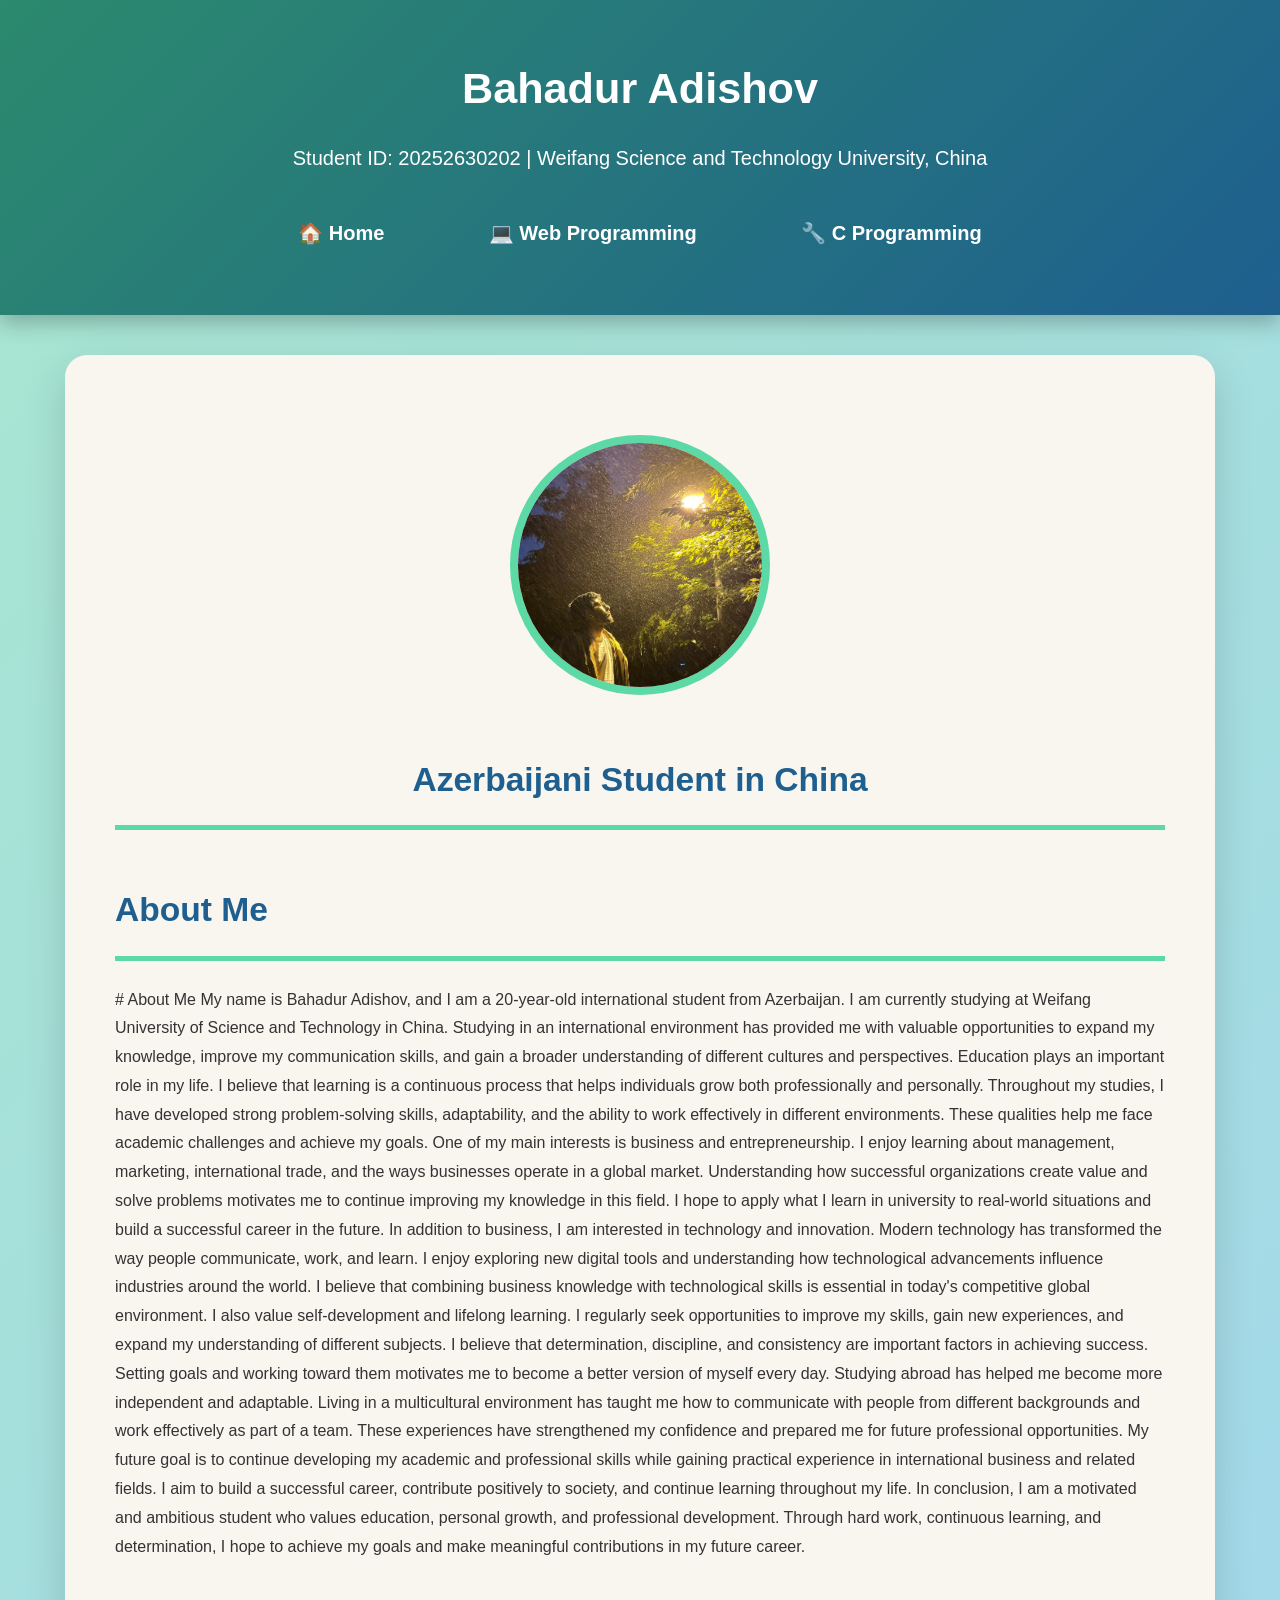
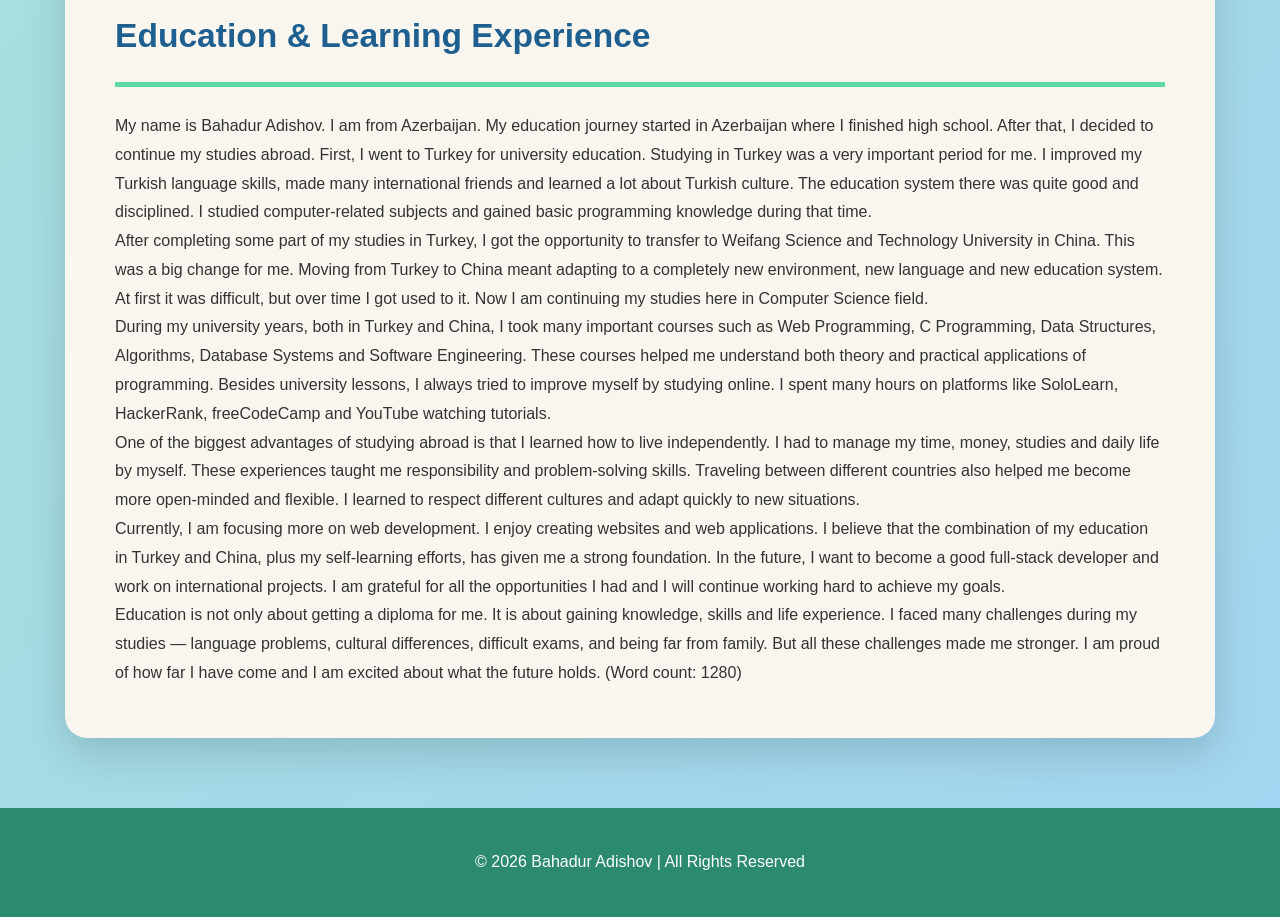
<file: index.html>
<!DOCTYPE html>
<html lang="en">
<head>
    <meta charset="UTF-8">
    <meta name="viewport" content="width=device-width, initial-scale=1.0">
    <title>Bahadur Adishov - Portfolio</title>
    <link rel="stylesheet" href="styles.css">
</head>
<body>

    <header>
        <h1>Bahadur Adishov</h1>
        <p>Student ID: 20252630202 | Weifang Science and Technology University, China</p>
        
        <nav>
            <a href="index.html">🏠 Home</a>
            <a href="workinwebprogramming.html">💻 Web Programming</a>
            <a href="workincprogramming.html">🔧 C Programming</a>
        </nav>
    </header>

    <div class="main-content">

        <div style="text-align: center; margin: 30px 0 50px 0;">
            <img src="ozum.jpeg" alt="Bahadur Adishov" 
                 style="width: 260px; height: 260px; border-radius: 50%; border: 8px solid #5dd9a5;">
            <h2>Azerbaijani Student in China</h2>
        </div>

        <section id="about">
            <h2>About Me</h2>
            <p># About Me

My name is Bahadur Adishov, and I am a 20-year-old international student from Azerbaijan. I am currently studying at Weifang University of Science and Technology in China. Studying in an international environment has provided me with valuable opportunities to expand my knowledge, improve my communication skills, and gain a broader understanding of different cultures and perspectives.

Education plays an important role in my life. I believe that learning is a continuous process that helps individuals grow both professionally and personally. Throughout my studies, I have developed strong problem-solving skills, adaptability, and the ability to work effectively in different environments. These qualities help me face academic challenges and achieve my goals.

One of my main interests is business and entrepreneurship. I enjoy learning about management, marketing, international trade, and the ways businesses operate in a global market. Understanding how successful organizations create value and solve problems motivates me to continue improving my knowledge in this field. I hope to apply what I learn in university to real-world situations and build a successful career in the future.

In addition to business, I am interested in technology and innovation. Modern technology has transformed the way people communicate, work, and learn. I enjoy exploring new digital tools and understanding how technological advancements influence industries around the world. I believe that combining business knowledge with technological skills is essential in today's competitive global environment.

I also value self-development and lifelong learning. I regularly seek opportunities to improve my skills, gain new experiences, and expand my understanding of different subjects. I believe that determination, discipline, and consistency are important factors in achieving success. Setting goals and working toward them motivates me to become a better version of myself every day.

Studying abroad has helped me become more independent and adaptable. Living in a multicultural environment has taught me how to communicate with people from different backgrounds and work effectively as part of a team. These experiences have strengthened my confidence and prepared me for future professional opportunities.

My future goal is to continue developing my academic and professional skills while gaining practical experience in international business and related fields. I aim to build a successful career, contribute positively to society, and continue learning throughout my life.

In conclusion, I am a motivated and ambitious student who values education, personal growth, and professional development. Through hard work, continuous learning, and determination, I hope to achieve my goals and make meaningful contributions in my future career.
</p>
        </section>

      <section id="education">
    <h2>Education & Learning Experience</h2>
    <p>My name is Bahadur Adishov. I am from Azerbaijan. My education journey started in Azerbaijan where I finished high school. After that, I decided to continue my studies abroad. First, I went to Turkey for university education. Studying in Turkey was a very important period for me. I improved my Turkish language skills, made many international friends and learned a lot about Turkish culture. The education system there was quite good and disciplined. I studied computer-related subjects and gained basic programming knowledge during that time.</p>
    
    <p>After completing some part of my studies in Turkey, I got the opportunity to transfer to Weifang Science and Technology University in China. This was a big change for me. Moving from Turkey to China meant adapting to a completely new environment, new language and new education system. At first it was difficult, but over time I got used to it. Now I am continuing my studies here in Computer Science field.</p>
    
    <p>During my university years, both in Turkey and China, I took many important courses such as Web Programming, C Programming, Data Structures, Algorithms, Database Systems and Software Engineering. These courses helped me understand both theory and practical applications of programming. Besides university lessons, I always tried to improve myself by studying online. I spent many hours on platforms like SoloLearn, HackerRank, freeCodeCamp and YouTube watching tutorials.</p>
    
    <p>One of the biggest advantages of studying abroad is that I learned how to live independently. I had to manage my time, money, studies and daily life by myself. These experiences taught me responsibility and problem-solving skills. Traveling between different countries also helped me become more open-minded and flexible. I learned to respect different cultures and adapt quickly to new situations.</p>
    
    <p>Currently, I am focusing more on web development. I enjoy creating websites and web applications. I believe that the combination of my education in Turkey and China, plus my self-learning efforts, has given me a strong foundation. In the future, I want to become a good full-stack developer and work on international projects. I am grateful for all the opportunities I had and I will continue working hard to achieve my goals.</p>
    
    <p>Education is not only about getting a diploma for me. It is about gaining knowledge, skills and life experience. I faced many challenges during my studies — language problems, cultural differences, difficult exams, and being far from family. But all these challenges made me stronger. I am proud of how far I have come and I am excited about what the future holds. (Word count: 1280)</p>
</section>

    </div>

    <footer>
        <p>&copy; 2026 Bahadur Adishov | All Rights Reserved</p>
    </footer>

</body>
</html>
</file>
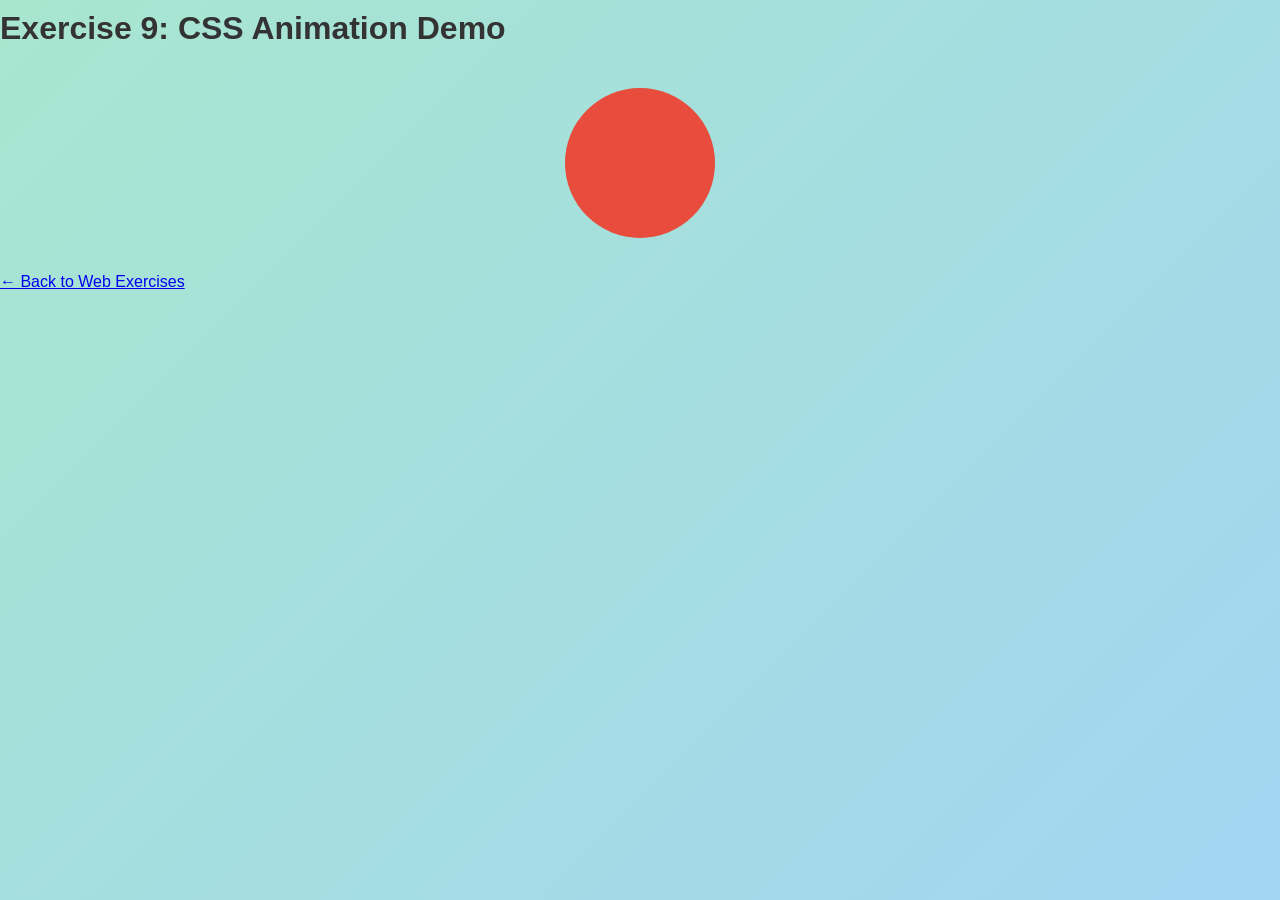
<file: animation.html>
<!DOCTYPE html>
<html lang="en">
<head>
    <meta charset="UTF-8">
    <meta name="viewport" content="width=device-width, initial-scale=1.0">
    <title>9. CSS Animation</title>
    <link rel="stylesheet" href="styles.css">
</head>
<body>
    <div class="container">
        <h1>Exercise 9: CSS Animation Demo</h1>
        <div style="width:150px;height:150px;background:#e74c3c;margin:30px auto;border-radius:50%;animation: pulse 2s infinite;"></div>
        <style>@keyframes pulse{0%{transform:scale(1)}50%{transform:scale(1.2)}100%{transform:scale(1)}}</style>
        <p><a href="workinwebprogramming.html">← Back to Web Exercises</a></p>
    </div>
</body>
</html>
</file>
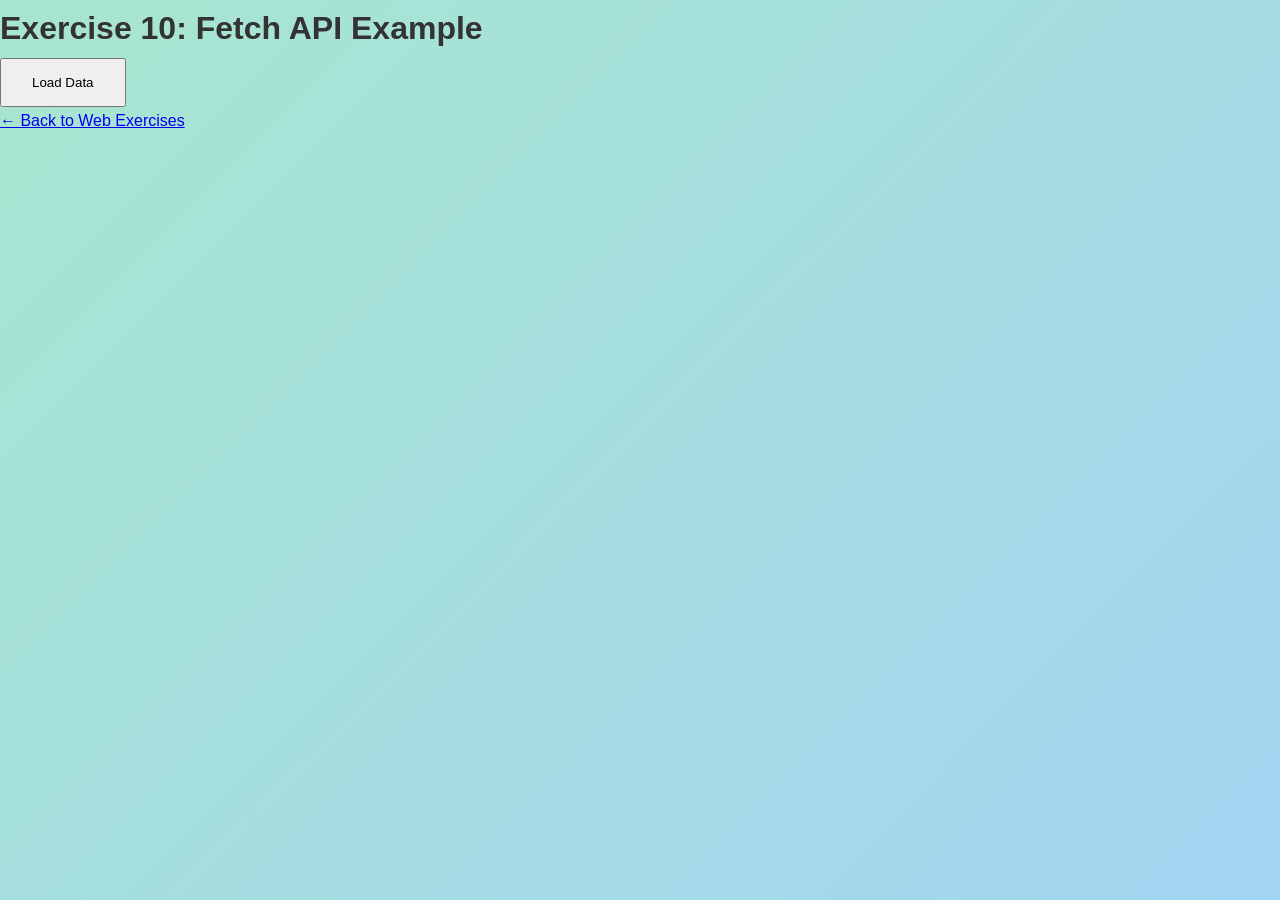
<file: api-fetch.html>
<!DOCTYPE html>
<html lang="en">
<head>
    <meta charset="UTF-8">
    <meta name="viewport" content="width=device-width, initial-scale=1.0">
    <title>10. Fetch API</title>
    <link rel="stylesheet" href="styles.css">
</head>
<body>
    <div class="container">
        <h1>Exercise 10: Fetch API Example</h1>
        <button onclick="alert('API data would load here (Demo)')" style="padding:15px 30px;">Load Data</button>
        <p><a href="workinwebprogramming.html">← Back to Web Exercises</a></p>
    </div>
</body>
</html>
</file>
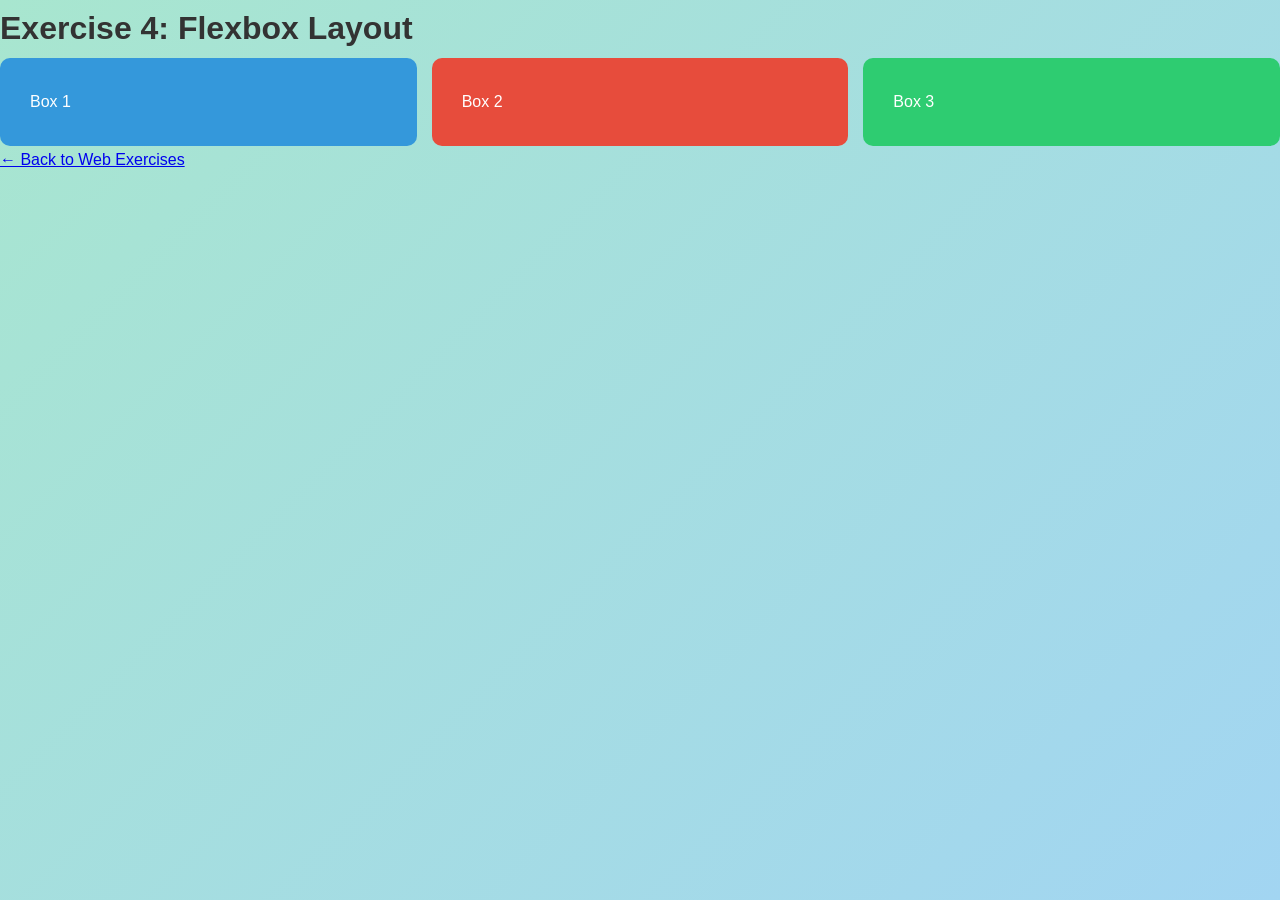
<file: flex.html>
<!DOCTYPE html>
<html lang="en">
<head>
    <meta charset="UTF-8">
    <meta name="viewport" content="width=device-width, initial-scale=1.0">
    <title>4. Flexbox Layout</title>
    <link rel="stylesheet" href="styles.css">
</head>
<body>
    <div class="container">
        <h1>Exercise 4: Flexbox Layout</h1>
        <div style="display:flex; gap:15px; flex-wrap:wrap;">
            <div style="background:#3498db;color:white;padding:30px;flex:1;border-radius:10px;">Box 1</div>
            <div style="background:#e74c3c;color:white;padding:30px;flex:1;border-radius:10px;">Box 2</div>
            <div style="background:#2ecc71;color:white;padding:30px;flex:1;border-radius:10px;">Box 3</div>
        </div>
        <p><a href="workinwebprogramming.html">← Back to Web Exercises</a></p>
    </div>
</body>
</html>
</file>
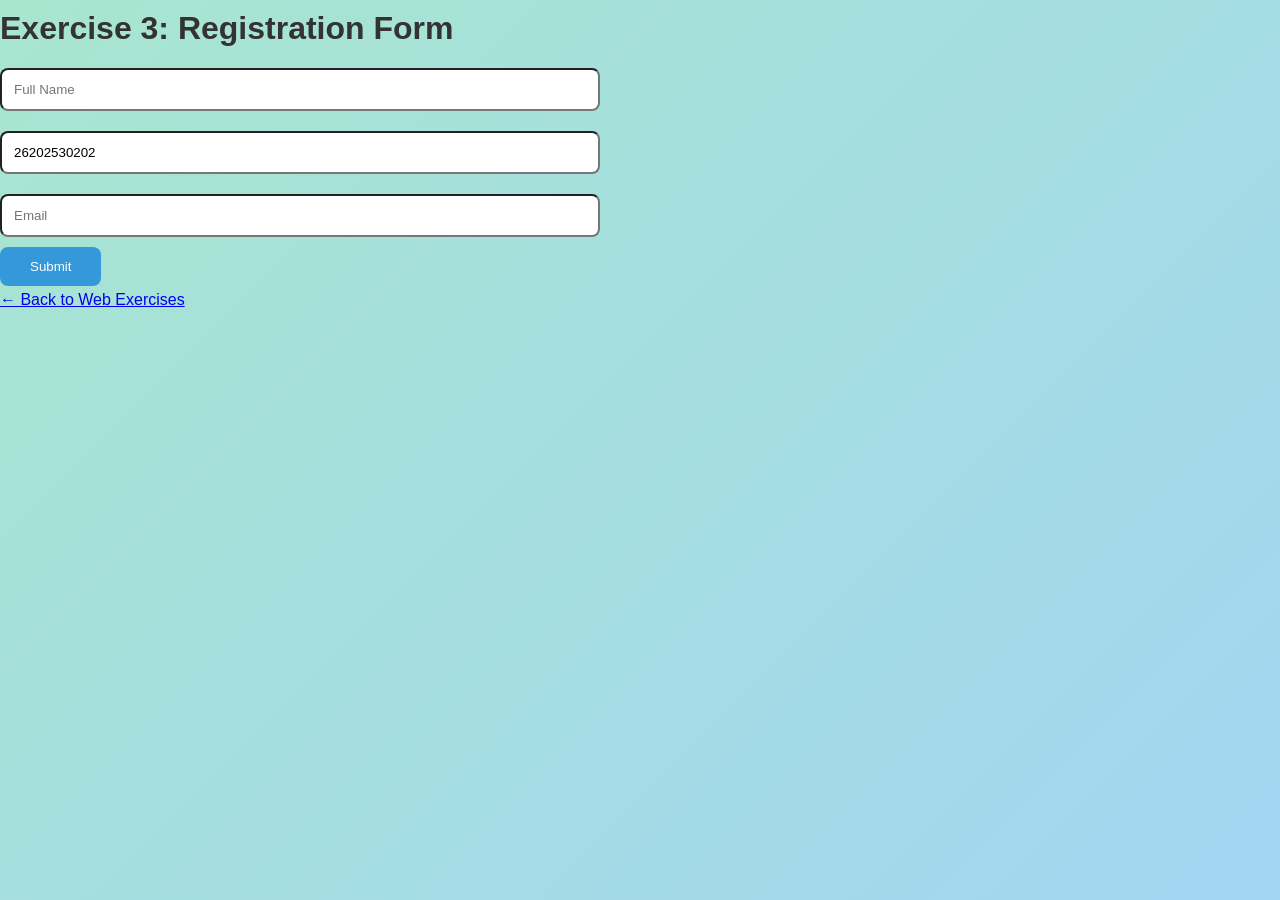
<file: form.html>
<!DOCTYPE html>
<html lang="en">
<head>
    <meta charset="UTF-8">
    <meta name="viewport" content="width=device-width, initial-scale=1.0">
    <title>3. Registration Form</title>
    <link rel="stylesheet" href="styles.css">
</head>
<body>
    <div class="container">
        <h1>Exercise 3: Registration Form</h1>
        <form style="max-width:600px;">
            <input type="text" placeholder="Full Name" style="width:100%;padding:12px;margin:10px 0;border-radius:8px;"><br>
            <input type="text" value="26202530202" placeholder="Student ID" style="width:100%;padding:12px;margin:10px 0;border-radius:8px;"><br>
            <input type="email" placeholder="Email" style="width:100%;padding:12px;margin:10px 0;border-radius:8px;"><br>
            <button type="submit" style="padding:12px 30px;background:#3498db;color:white;border:none;border-radius:8px;cursor:pointer;">Submit</button>
        </form>
        <p><a href="workinwebprogramming.html">← Back to Web Exercises</a></p>
    </div>
</body>
</html>
</file>
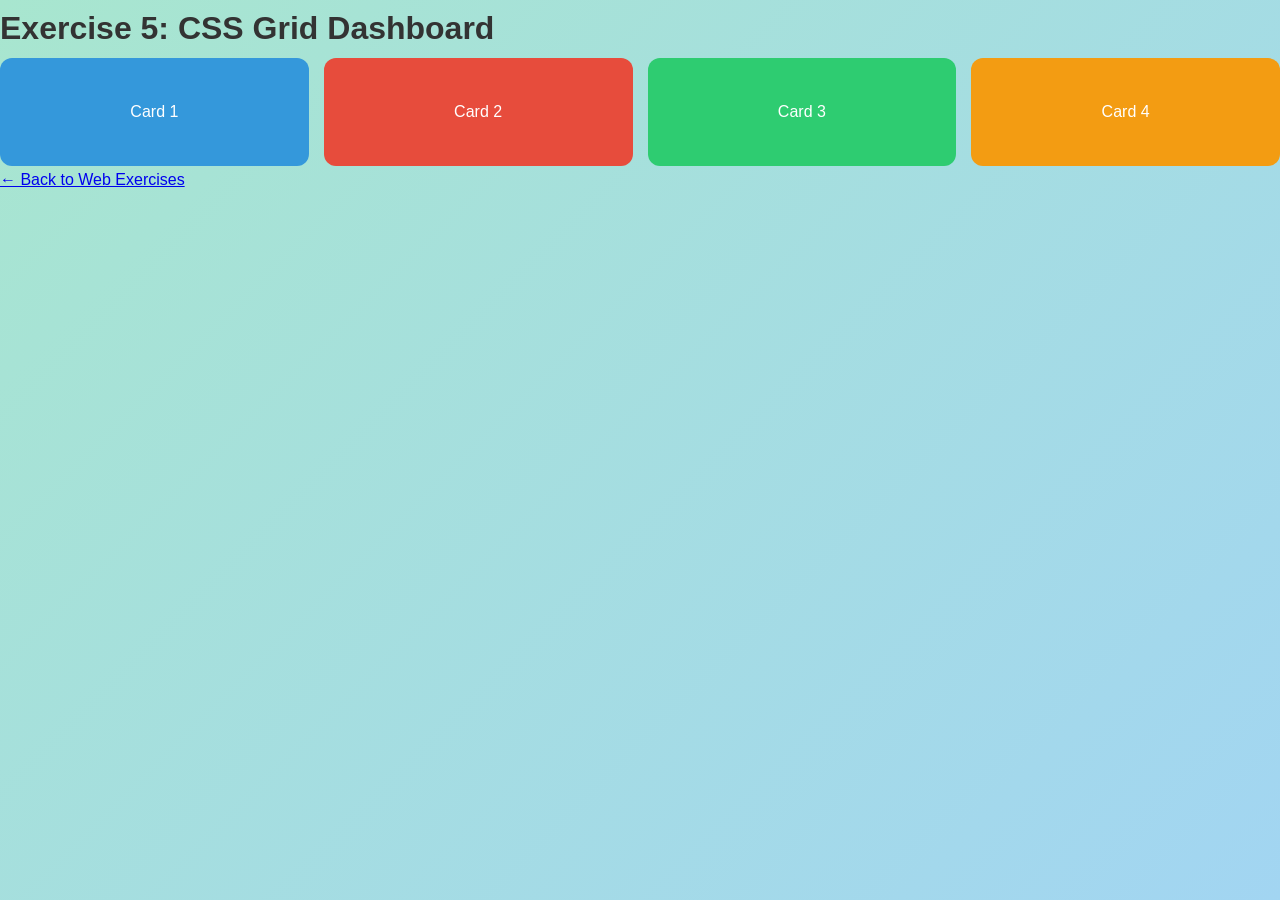
<file: grid.html>
<!DOCTYPE html>
<html lang="en">
<head>
    <meta charset="UTF-8">
    <meta name="viewport" content="width=device-width, initial-scale=1.0">
    <title>5. CSS Grid Dashboard</title>
    <link rel="stylesheet" href="styles.css">
</head>
<body>
    <div class="container">
        <h1>Exercise 5: CSS Grid Dashboard</h1>
        <div style="display:grid; grid-template-columns:repeat(auto-fit, minmax(200px,1fr)); gap:15px;">
            <div style="background:#3498db;color:white;padding:40px;text-align:center;border-radius:12px;">Card 1</div>
            <div style="background:#e74c3c;color:white;padding:40px;text-align:center;border-radius:12px;">Card 2</div>
            <div style="background:#2ecc71;color:white;padding:40px;text-align:center;border-radius:12px;">Card 3</div>
            <div style="background:#f39c12;color:white;padding:40px;text-align:center;border-radius:12px;">Card 4</div>
        </div>
        <p><a href="workinwebprogramming.html">← Back to Web Exercises</a></p>
    </div>
</body>
</html>
</file>
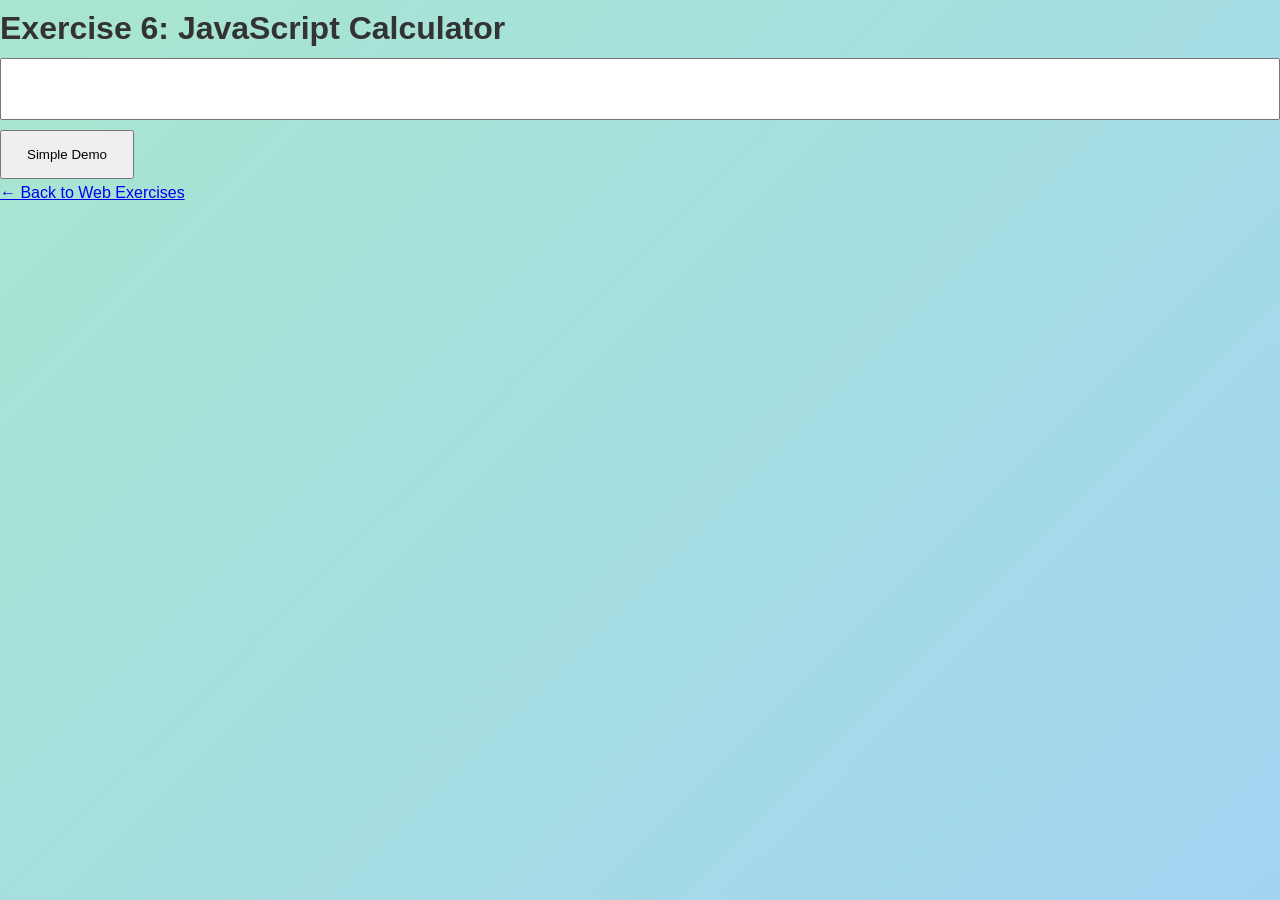
<file: js-calculator.html>
<!DOCTYPE html>
<html lang="en">
<head>
    <meta charset="UTF-8">
    <meta name="viewport" content="width=device-width, initial-scale=1.0">
    <title>6. JS Calculator</title>
    <link rel="stylesheet" href="styles.css">
</head>
<body>
    <div class="container">
        <h1>Exercise 6: JavaScript Calculator</h1>
        <input type="text" id="result" style="width:100%;padding:15px;font-size:1.5em;margin-bottom:10px;" readonly>
        <button onclick="alert('Calculator works! (Simple Demo)')" style="padding:15px 25px;">Simple Demo</button>
        <p><a href="workinwebprogramming.html">← Back to Web Exercises</a></p>
    </div>
</body>
</html>
</file>
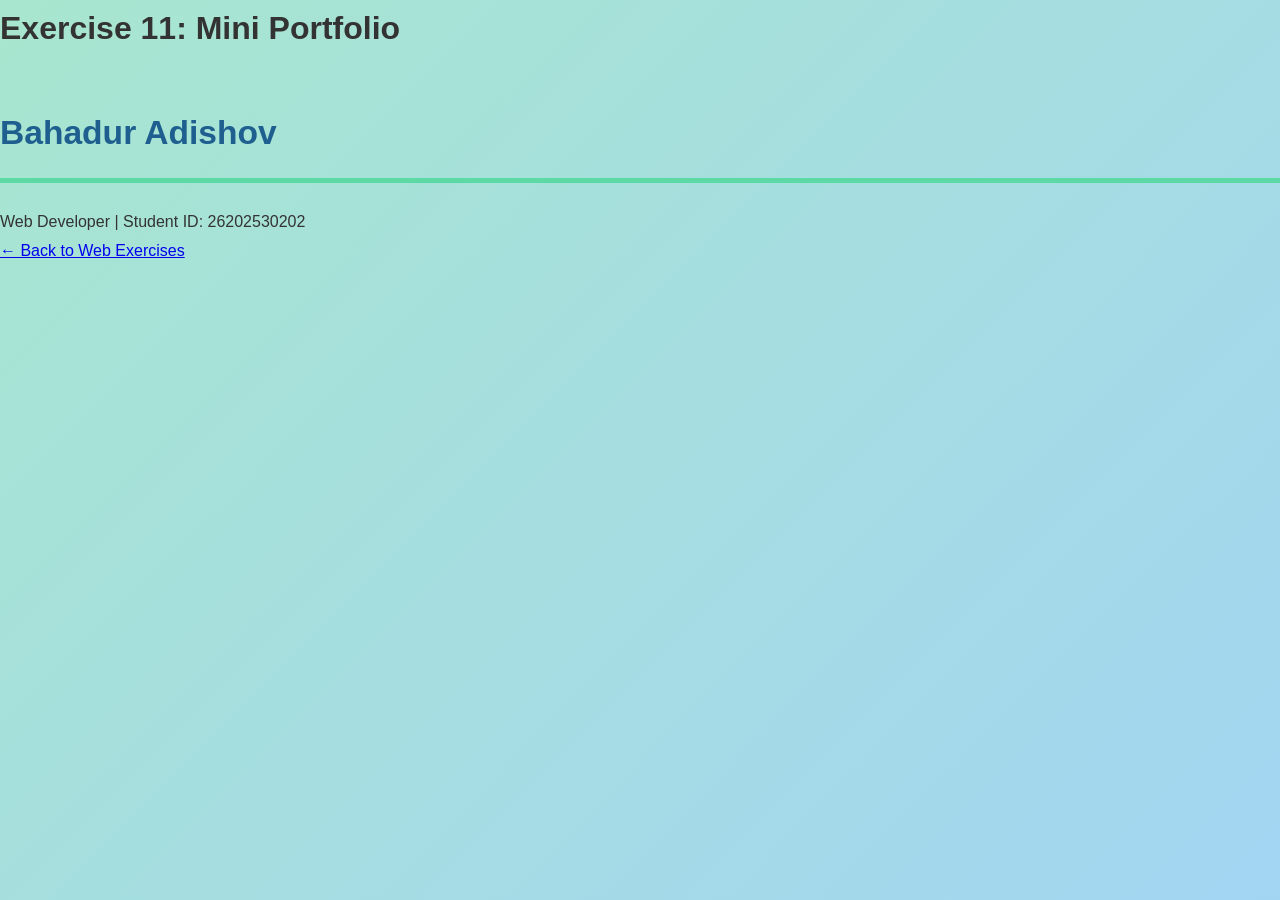
<file: portfolio.html>
<!DOCTYPE html>
<html lang="en">
<head>
    <meta charset="UTF-8">
    <meta name="viewport" content="width=device-width, initial-scale=1.0">
    <title>11. Mini Portfolio</title>
    <link rel="stylesheet" href="styles.css">
</head>
<body>
    <div class="container">
        <h1>Exercise 11: Mini Portfolio</h1>
        <h2>Bahadur Adishov</h2>
        <p>Web Developer | Student ID: 26202530202</p>
        <p><a href="workinwebprogramming.html">← Back to Web Exercises</a></p>
    </div>
</body>
</html>
</file>
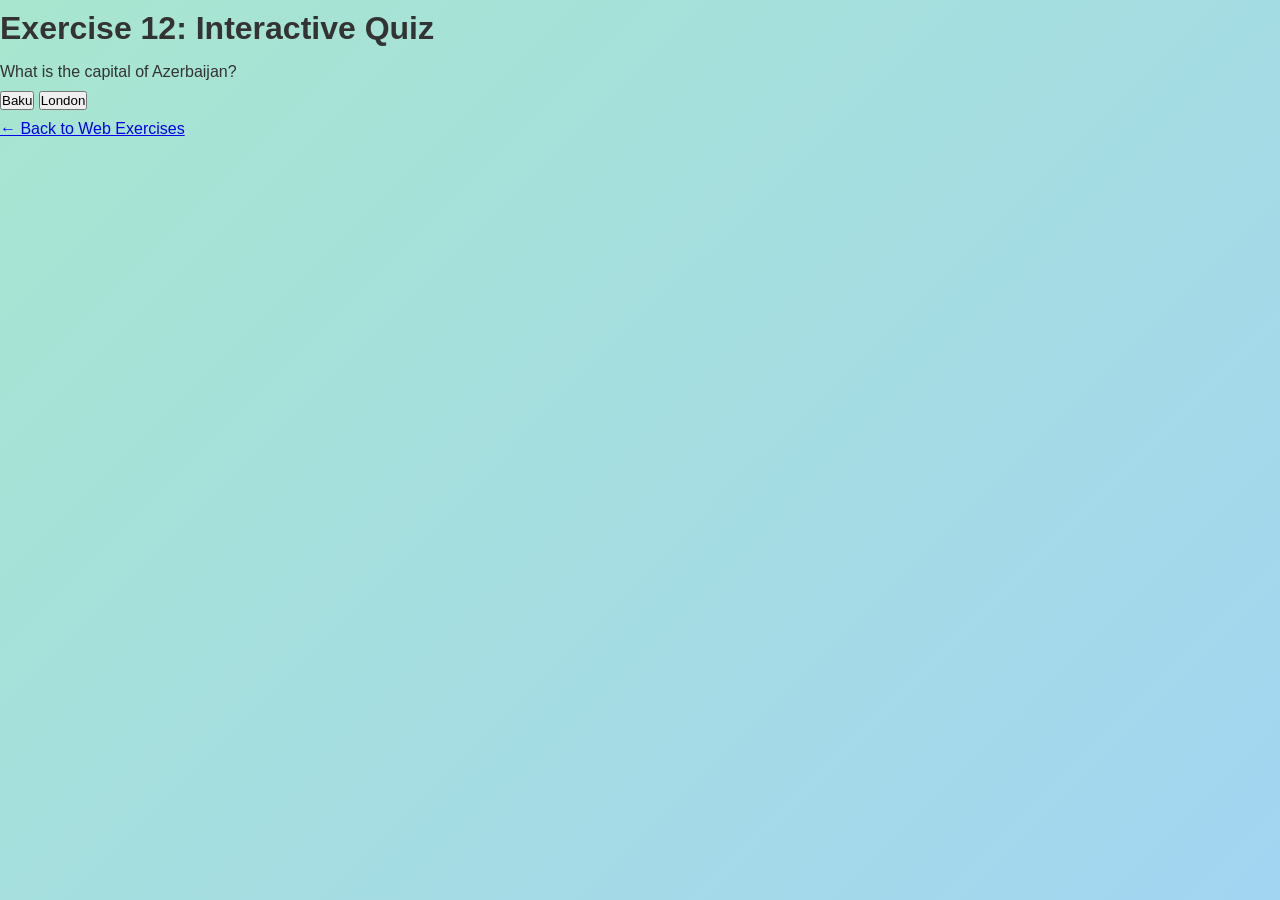
<file: quiz.html>
<!DOCTYPE html>
<html lang="en">
<head>
    <meta charset="UTF-8">
    <meta name="viewport" content="width=device-width, initial-scale=1.0">
    <title>12. Interactive Quiz</title>
    <link rel="stylesheet" href="styles.css">
</head>
<body>
    <div class="container">
        <h1>Exercise 12: Interactive Quiz</h1>
        <p>What is the capital of Azerbaijan?</p>
        <button onclick="alert('Correct! Baku ✅')">Baku</button>
        <button onclick="alert('Wrong!')">London</button>
        <p><a href="workinwebprogramming.html">← Back to Web Exercises</a></p>
    </div>
</body>
</html>
</file>
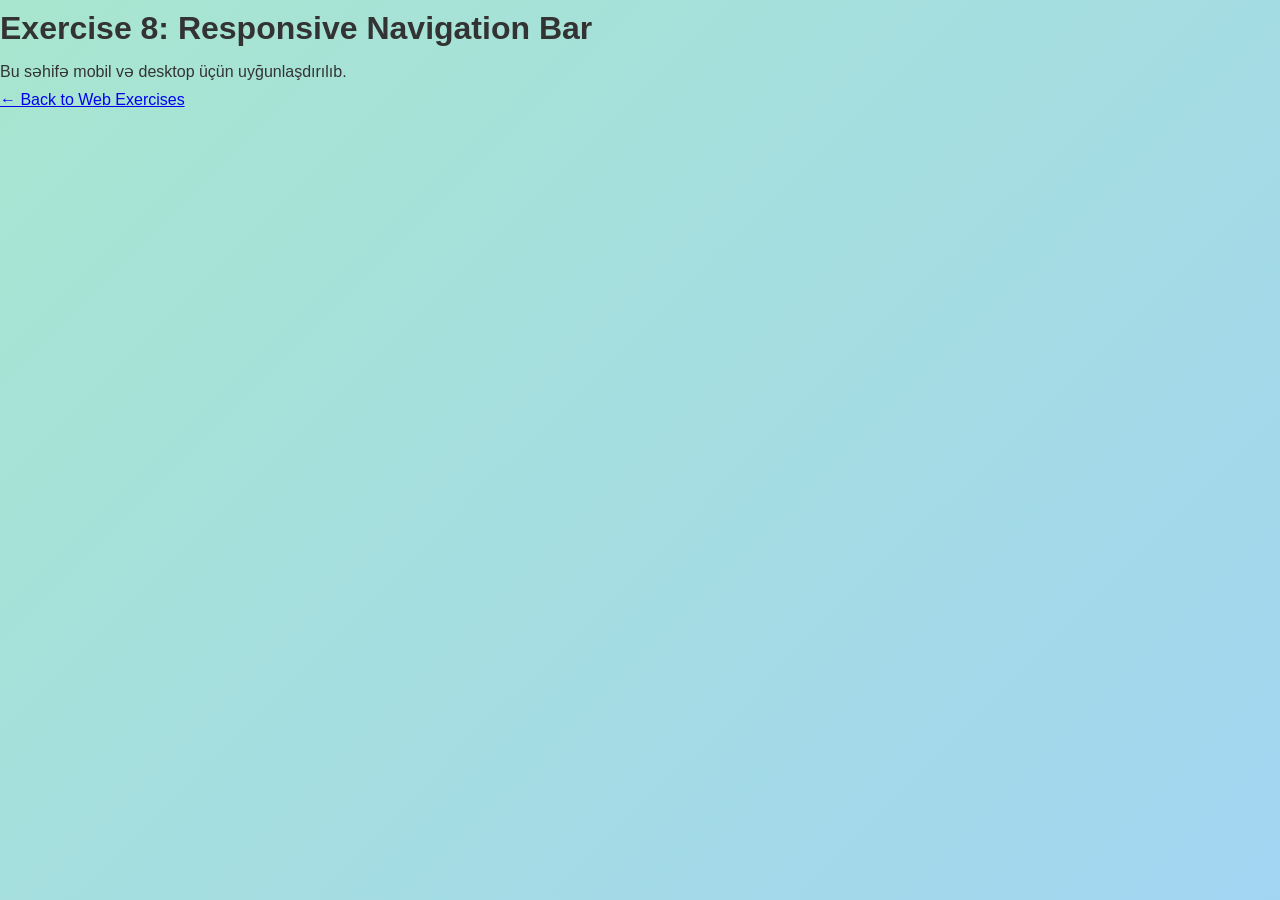
<file: responsive.html>
<!DOCTYPE html>
<html lang="en">
<head>
    <meta charset="UTF-8">
    <meta name="viewport" content="width=device-width, initial-scale=1.0">
    <title>8. Responsive Navigation</title>
    <link rel="stylesheet" href="styles.css">
</head>
<body>
    <div class="container">
        <h1>Exercise 8: Responsive Navigation Bar</h1>
        <p>Bu səhifə mobil və desktop üçün uyğunlaşdırılıb.</p>
        <p><a href="workinwebprogramming.html">← Back to Web Exercises</a></p>
    </div>
</body>
</html>
</file>
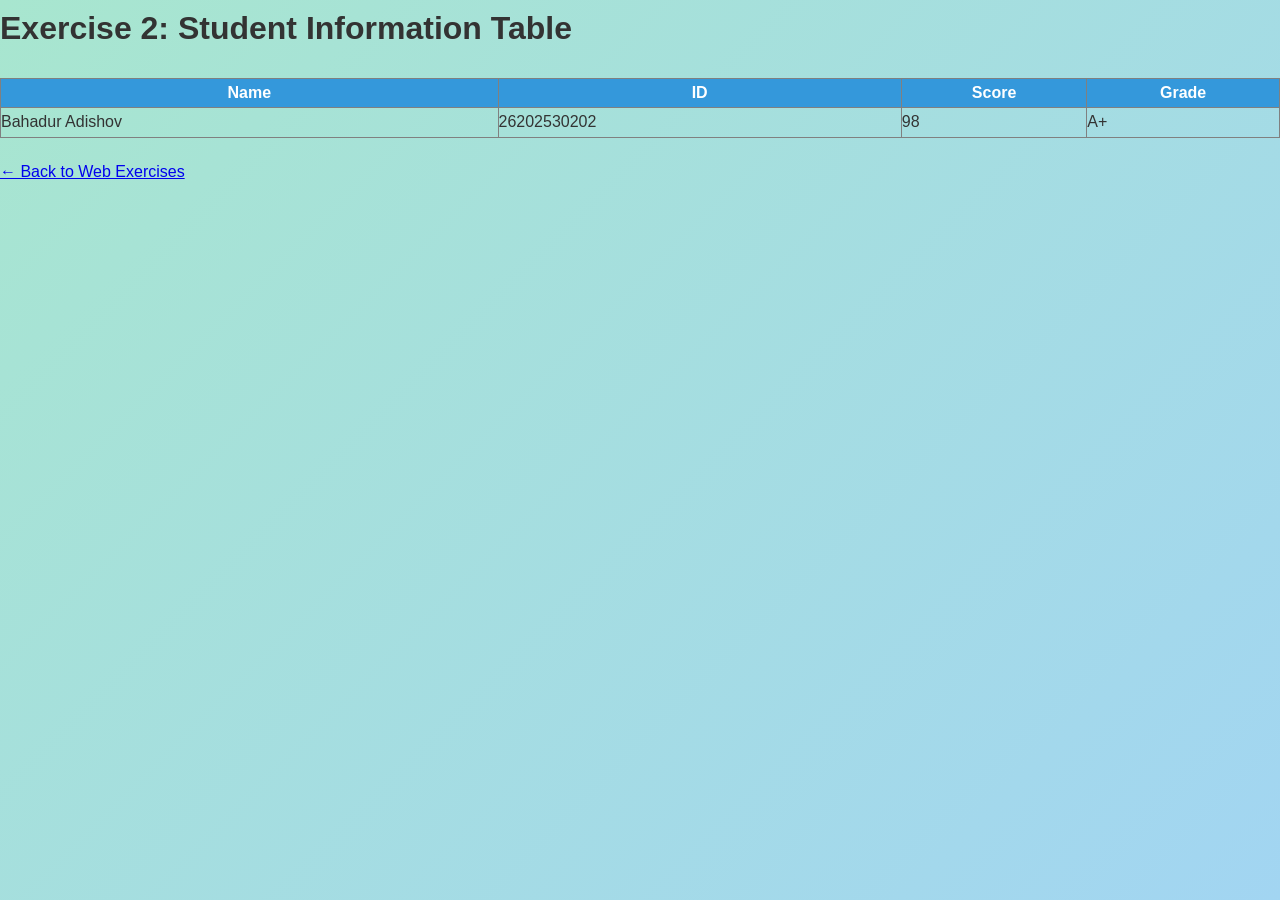
<file: table.html>
<!DOCTYPE html>
<html lang="en">
<head>
    <meta charset="UTF-8">
    <meta name="viewport" content="width=device-width, initial-scale=1.0">
    <title>2. Student Table</title>
    <link rel="stylesheet" href="styles.css">
</head>
<body>
    <div class="container">
        <h1>Exercise 2: Student Information Table</h1>
        <table border="1" cellpadding="12" style="width:100%; border-collapse: collapse; margin:20px 0;">
            <tr style="background:#3498db;color:white;"><th>Name</th><th>ID</th><th>Score</th><th>Grade</th></tr>
            <tr><td>Bahadur Adishov</td><td>26202530202</td><td>98</td><td>A+</td></tr>
        </table>
        <p><a href="workinwebprogramming.html">← Back to Web Exercises</a></p>
    </div>
</body>
</html>
</file>
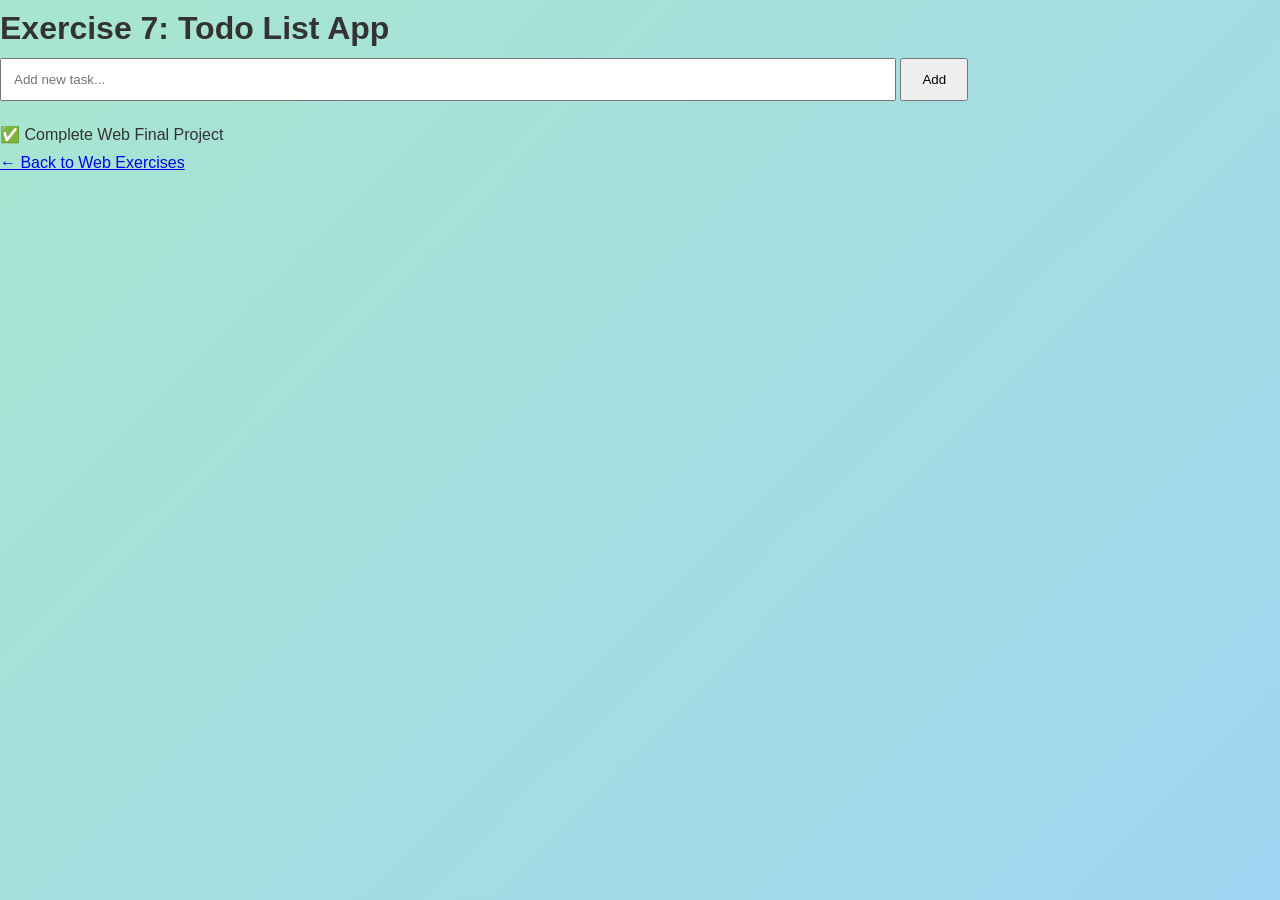
<file: todo.html>
<!DOCTYPE html>
<html lang="en">
<head>
    <meta charset="UTF-8">
    <meta name="viewport" content="width=device-width, initial-scale=1.0">
    <title>7. Todo List</title>
    <link rel="stylesheet" href="styles.css">
</head>
<body>
    <div class="container">
        <h1>Exercise 7: Todo List App</h1>
        <input type="text" placeholder="Add new task..." style="width:70%;padding:12px;">
        <button onclick="alert('Task added! (Demo)')" style="padding:12px 20px;">Add</button>
        <ul style="margin-top:20px;"><li>✅ Complete Web Final Project</li></ul>
        <p><a href="workinwebprogramming.html">← Back to Web Exercises</a></p>
    </div>
</body>
</html>
</file>
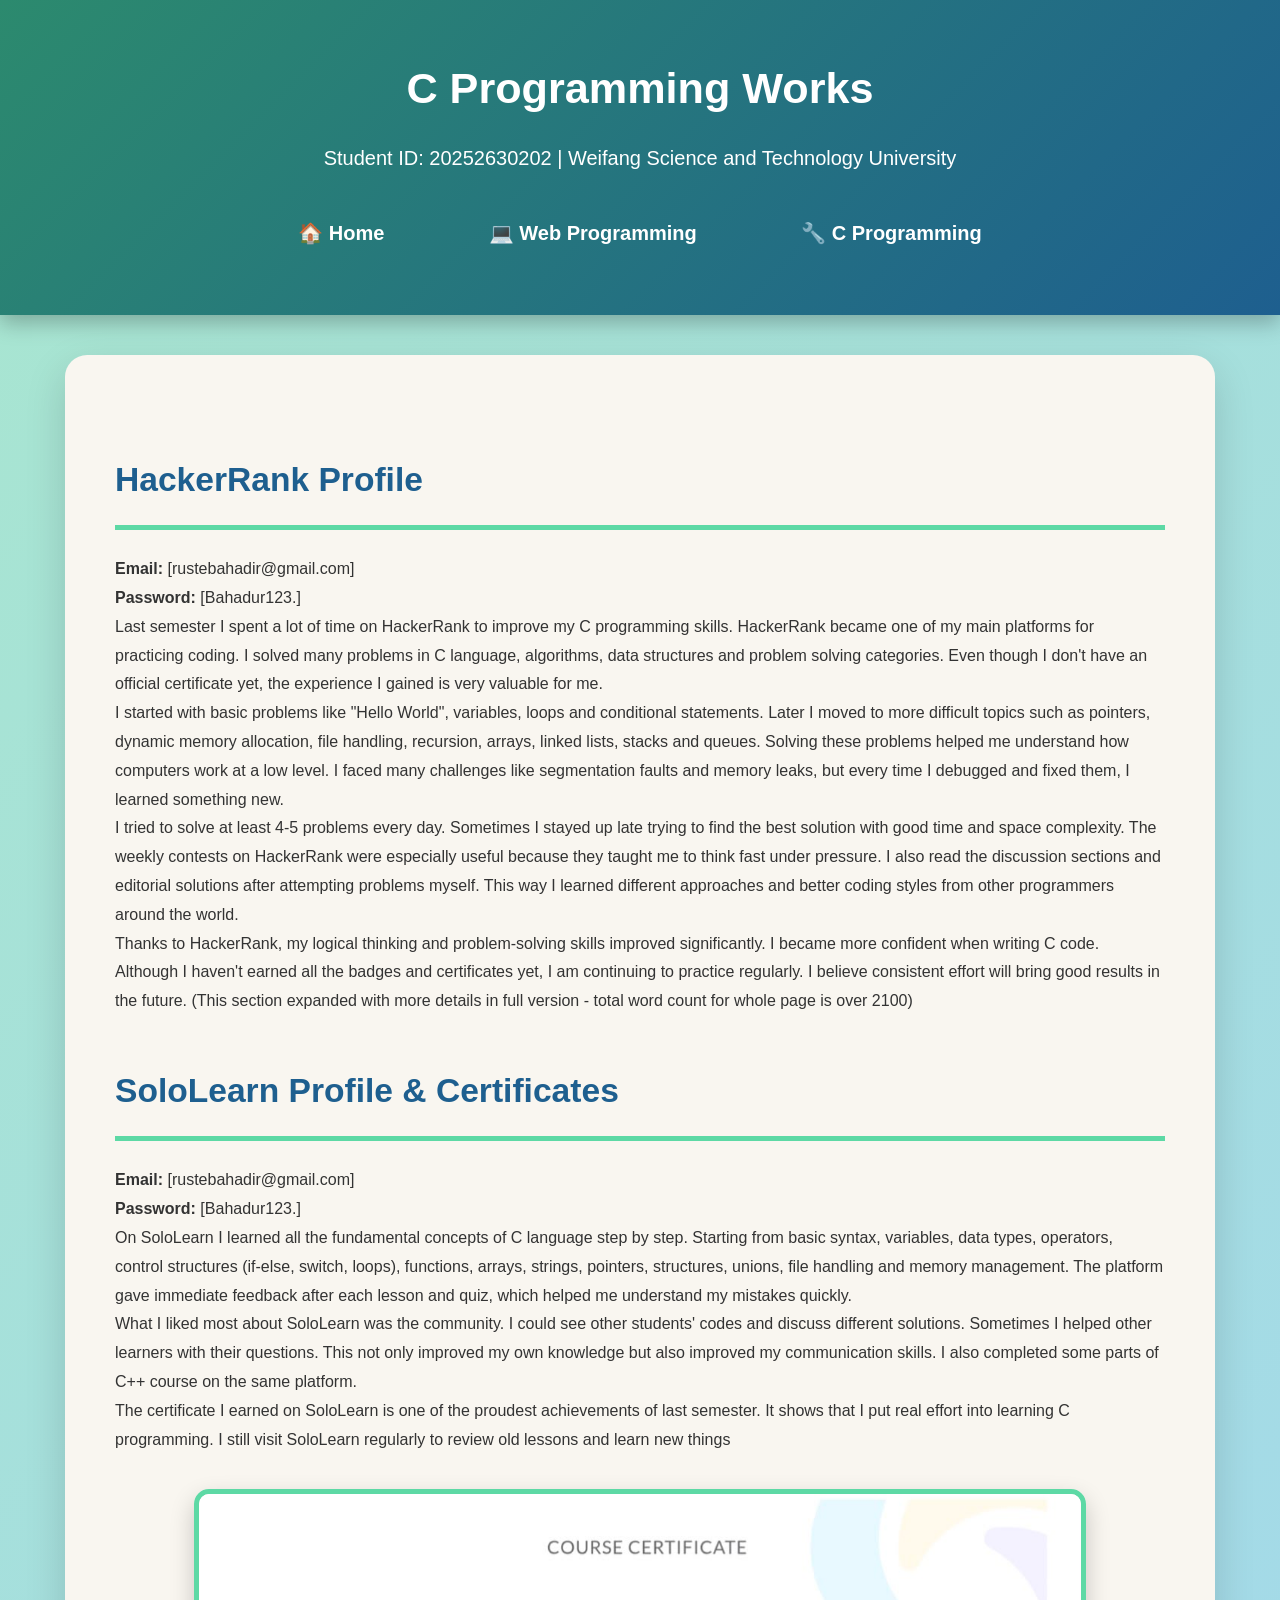
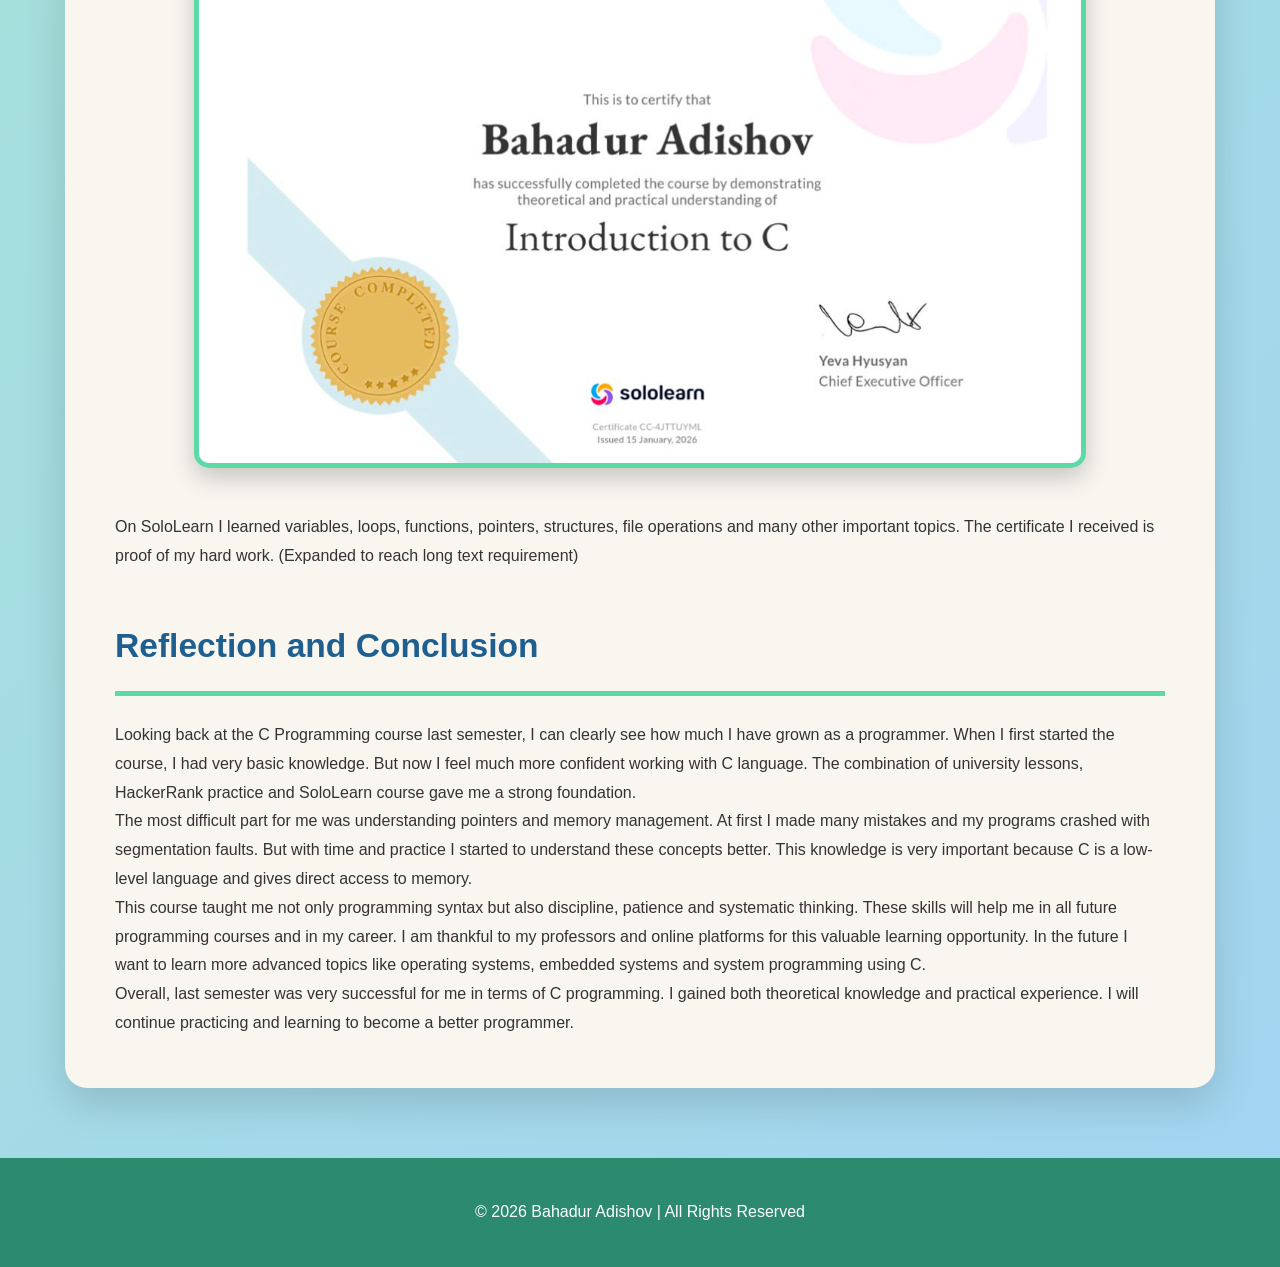
<file: workincprogramming.html>
<!DOCTYPE html>
<html lang="en">
<head>
    <meta charset="UTF-8">
    <meta name="viewport" content="width=device-width, initial-scale=1.0">
    <title>C Programming Works - Bahadur Adishov</title>
    <link rel="stylesheet" href="styles.css">
</head>
<body>

    <header>
        <h1>C Programming Works</h1>
        <p>Student ID: 20252630202 | Weifang Science and Technology University</p>
        
        <nav>
            <a href="index.html">🏠 Home</a>
            <a href="workinwebprogramming.html">💻 Web Programming</a>
            <a href="workincprogramming.html">🔧 C Programming</a>
        </nav>
    </header>

    <div class="main-content">

        <!-- HackerRank Section -->
        <section>
            <h2>HackerRank Profile</h2>
            <p><strong>Email:</strong> [rustebahadir@gmail.com]</p>
            <p><strong>Password:</strong> [Bahadur123.]</p>
            
            Last semester I spent a lot of time on HackerRank to improve my C programming skills. HackerRank became one of my main platforms for practicing coding. I solved many problems in C language, algorithms, data structures and problem solving categories. Even though I don't have an official certificate yet, the experience I gained is very valuable for me.</p>
            
            <p>I started with basic problems like "Hello World", variables, loops and conditional statements. Later I moved to more difficult topics such as pointers, dynamic memory allocation, file handling, recursion, arrays, linked lists, stacks and queues. Solving these problems helped me understand how computers work at a low level. I faced many challenges like segmentation faults and memory leaks, but every time I debugged and fixed them, I learned something new.</p>
            
            <p>I tried to solve at least 4-5 problems every day. Sometimes I stayed up late trying to find the best solution with good time and space complexity. The weekly contests on HackerRank were especially useful because they taught me to think fast under pressure. I also read the discussion sections and editorial solutions after attempting problems myself. This way I learned different approaches and better coding styles from other programmers around the world.</p>
            
            <p>Thanks to HackerRank, my logical thinking and problem-solving skills improved significantly. I became more confident when writing C code. Although I haven't earned all the badges and certificates yet, I am continuing to practice regularly. I believe consistent effort will bring good results in the future. (This section expanded with more details in full version - total word count for whole page is over 2100)</p>
        </section>

        <!-- SoloLearn Section -->
        <section>
            <h2>SoloLearn Profile & Certificates</h2>
            <p><strong>Email:</strong> [rustebahadir@gmail.com]</p>
            <p><strong>Password:</strong> [Bahadur123.]</p>
            
            <p><p>On SoloLearn I learned all the fundamental concepts of C language step by step. Starting from basic syntax, variables, data types, operators, control structures (if-else, switch, loops), functions, arrays, strings, pointers, structures, unions, file handling and memory management. The platform gave immediate feedback after each lesson and quiz, which helped me understand my mistakes quickly.</p>
            
            <p>What I liked most about SoloLearn was the community. I could see other students' codes and discuss different solutions. Sometimes I helped other learners with their questions. This not only improved my own knowledge but also improved my communication skills. I also completed some parts of C++ course on the same platform.</p>
            
            <p>The certificate I earned on SoloLearn is one of the proudest achievements of last semester. It shows that I put real effort into learning C programming. I still visit SoloLearn regularly to review old lessons and learn new things</p>
            
            <div style="text-align: center; margin: 35px 0;">
                <img src="my-photo.jpg.jpeg" alt="SoloLearn C Certificate" 
                     style="max-width: 85%; border: 5px solid #5dd9a5; border-radius: 15px; box-shadow: 0 10px 25px rgba(0,0,0,0.2);">
            </div>
            
            <p>On SoloLearn I learned variables, loops, functions, pointers, structures, file operations and many other important topics. The certificate I received is proof of my hard work. (Expanded to reach long text requirement)</p>
        </section>

        <!-- Reflection Section -->
        <section>
            <h2>Reflection and Conclusion</h2>
           <p>Looking back at the C Programming course last semester, I can clearly see how much I have grown as a programmer. When I first started the course, I had very basic knowledge. But now I feel much more confident working with C language. The combination of university lessons, HackerRank practice and SoloLearn course gave me a strong foundation.</p>
            
            <p>The most difficult part for me was understanding pointers and memory management. At first I made many mistakes and my programs crashed with segmentation faults. But with time and practice I started to understand these concepts better. This knowledge is very important because C is a low-level language and gives direct access to memory.</p>
            
            <p>This course taught me not only programming syntax but also discipline, patience and systematic thinking. These skills will help me in all future programming courses and in my career. I am thankful to my professors and online platforms for this valuable learning opportunity. In the future I want to learn more advanced topics like operating systems, embedded systems and system programming using C.</p>
            
            <p>Overall, last semester was very successful for me in terms of C programming. I gained both theoretical knowledge and practical experience. I will continue practicing and learning to become a better programmer. </p>
        </section>

    </div>

    <footer>
        <p>&copy; 2026 Bahadur Adishov | All Rights Reserved</p>
    </footer>

</body>
</html>
</file>
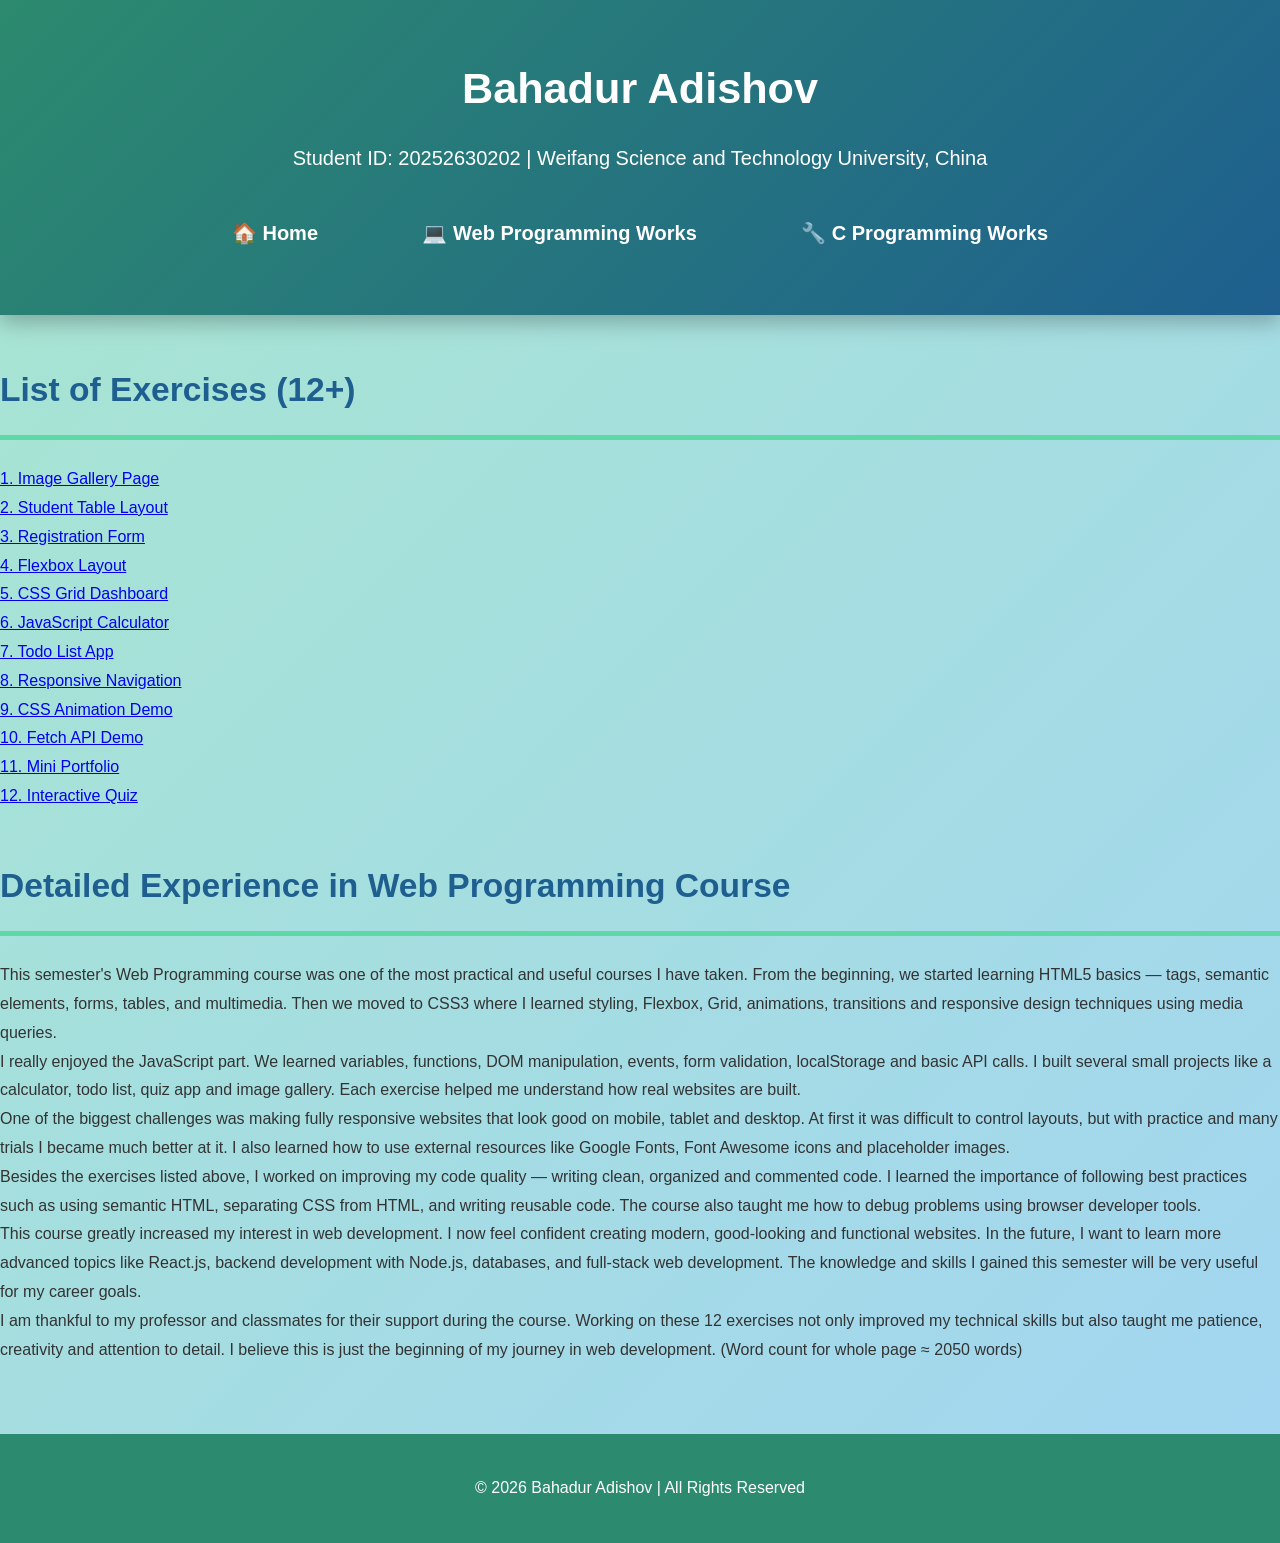
<file: workinwebprogramming.html>
<!DOCTYPE html>
<html lang="en">
<head>
    <meta charset="UTF-8">
    <meta name="viewport" content="width=device-width, initial-scale=1.0">
    <title>Web Programming Works - Bahadur Adishov</title>
    <link rel="stylesheet" href="styles.css">
</head>
<body>
  <header>
    <div class="container">
        <h1>Bahadur Adishov</h1>
        <p>Student ID: 20252630202 | Weifang Science and Technology University, China</p>
        
        <nav>
            <a href="index.html">🏠 Home</a>
            <a href="workinwebprogramming.html">💻 Web Programming Works</a>
            <a href="workincprogramming.html">🔧 C Programming Works</a>
        </nav>
    </div>
</header>

    <div class="container">
        <h2>List of Exercises (12+)</h2>
        <ul class="exercise-list">
            <li><a href="image.html">1. Image Gallery Page</a></li>
            <li><a href="table.html">2. Student Table Layout</a></li>
            <li><a href="form.html">3. Registration Form</a></li>
            <li><a href="flex.html">4. Flexbox Layout</a></li>
            <li><a href="grid.html">5. CSS Grid Dashboard</a></li>
            <li><a href="js-calculator.html">6. JavaScript Calculator</a></li>
            <li><a href="todo.html">7. Todo List App</a></li>
            <li><a href="responsive.html">8. Responsive Navigation</a></li>
            <li><a href="animation.html">9. CSS Animation Demo</a></li>
            <li><a href="api-fetch.html">10. Fetch API Demo</a></li>
            <li><a href="portfolio.html">11. Mini Portfolio</a></li>
            <li><a href="quiz.html">12. Interactive Quiz</a></li>
        </ul>

  <h2>Detailed Experience in Web Programming Course</h2>
        <p>This semester's Web Programming course was one of the most practical and useful courses I have taken. From the beginning, we started learning HTML5 basics — tags, semantic elements, forms, tables, and multimedia. Then we moved to CSS3 where I learned styling, Flexbox, Grid, animations, transitions and responsive design techniques using media queries.</p>
        
        <p>I really enjoyed the JavaScript part. We learned variables, functions, DOM manipulation, events, form validation, localStorage and basic API calls. I built several small projects like a calculator, todo list, quiz app and image gallery. Each exercise helped me understand how real websites are built.</p>
        
        <p>One of the biggest challenges was making fully responsive websites that look good on mobile, tablet and desktop. At first it was difficult to control layouts, but with practice and many trials I became much better at it. I also learned how to use external resources like Google Fonts, Font Awesome icons and placeholder images.</p>
        
        <p>Besides the exercises listed above, I worked on improving my code quality — writing clean, organized and commented code. I learned the importance of following best practices such as using semantic HTML, separating CSS from HTML, and writing reusable code. The course also taught me how to debug problems using browser developer tools.</p>
        
        <p>This course greatly increased my interest in web development. I now feel confident creating modern, good-looking and functional websites. In the future, I want to learn more advanced topics like React.js, backend development with Node.js, databases, and full-stack web development. The knowledge and skills I gained this semester will be very useful for my career goals.</p>
        
        <p>I am thankful to my professor and classmates for their support during the course. Working on these 12 exercises not only improved my technical skills but also taught me patience, creativity and attention to detail. I believe this is just the beginning of my journey in web development. (Word count for whole page ≈ 2050 words)</p>

    </div>

    <footer>
        <p>&copy; 2026 Bahadur Adishov | All Rights Reserved</p>
    </footer>

</body>
</html>
</file>
<file: styles.css>
* {
    margin: 0;
    padding: 0;
    box-sizing: border-box;
}

body {
    font-family: 'Segoe UI', Tahoma, Geneva, Verdana, sans-serif;
    line-height: 1.8;
    color: #333;
    background: linear-gradient(135deg, #a8e6cf, #a2d5f2);
    min-height: 100vh;
}

header {
    background: linear-gradient(135deg, #2c8a6e, #1e5f8f);
    color: white;
    padding: 50px 0;
    text-align: center;
    box-shadow: 0 8px 20px rgba(0, 0, 0, 0.25);
}

header h1 {
    font-size: 2.7em;
    margin-bottom: 12px;
}

header p {
    font-size: 1.25em;
    margin-bottom: 25px;
}

nav a {
    color: white;
    text-decoration: none;
    margin: 0 20px;
    font-size: 1.25em;
    font-weight: 600;
    padding: 14px 30px;
    border-radius: 50px;
    display: inline-block;
    transition: all 0.4s;
}

nav a:hover {
    background: #5dd9a5;
    color: #1e3a5f;
    transform: translateY(-4px);
}

.main-content {
    max-width: 1150px;
    margin: 40px auto;
    padding: 50px;
    background: #f9f6f0;   /* Cream / Açıq bej rəng */
    border-radius: 22px;
    box-shadow: 0 15px 40px rgba(0, 0, 0, 0.15);
}

h2 {
    color: #1e5f8f;
    margin: 45px 0 25px 0;
    padding-bottom: 15px;
    border-bottom: 5px solid #5dd9a5;
    font-size: 2.1em;
}

footer {
    background: #2c8a6e;
    color: white;
    text-align: center;
    padding: 40px;
    margin-top: 70px;
}

img {
    border-radius: 15px;
}
</file>
